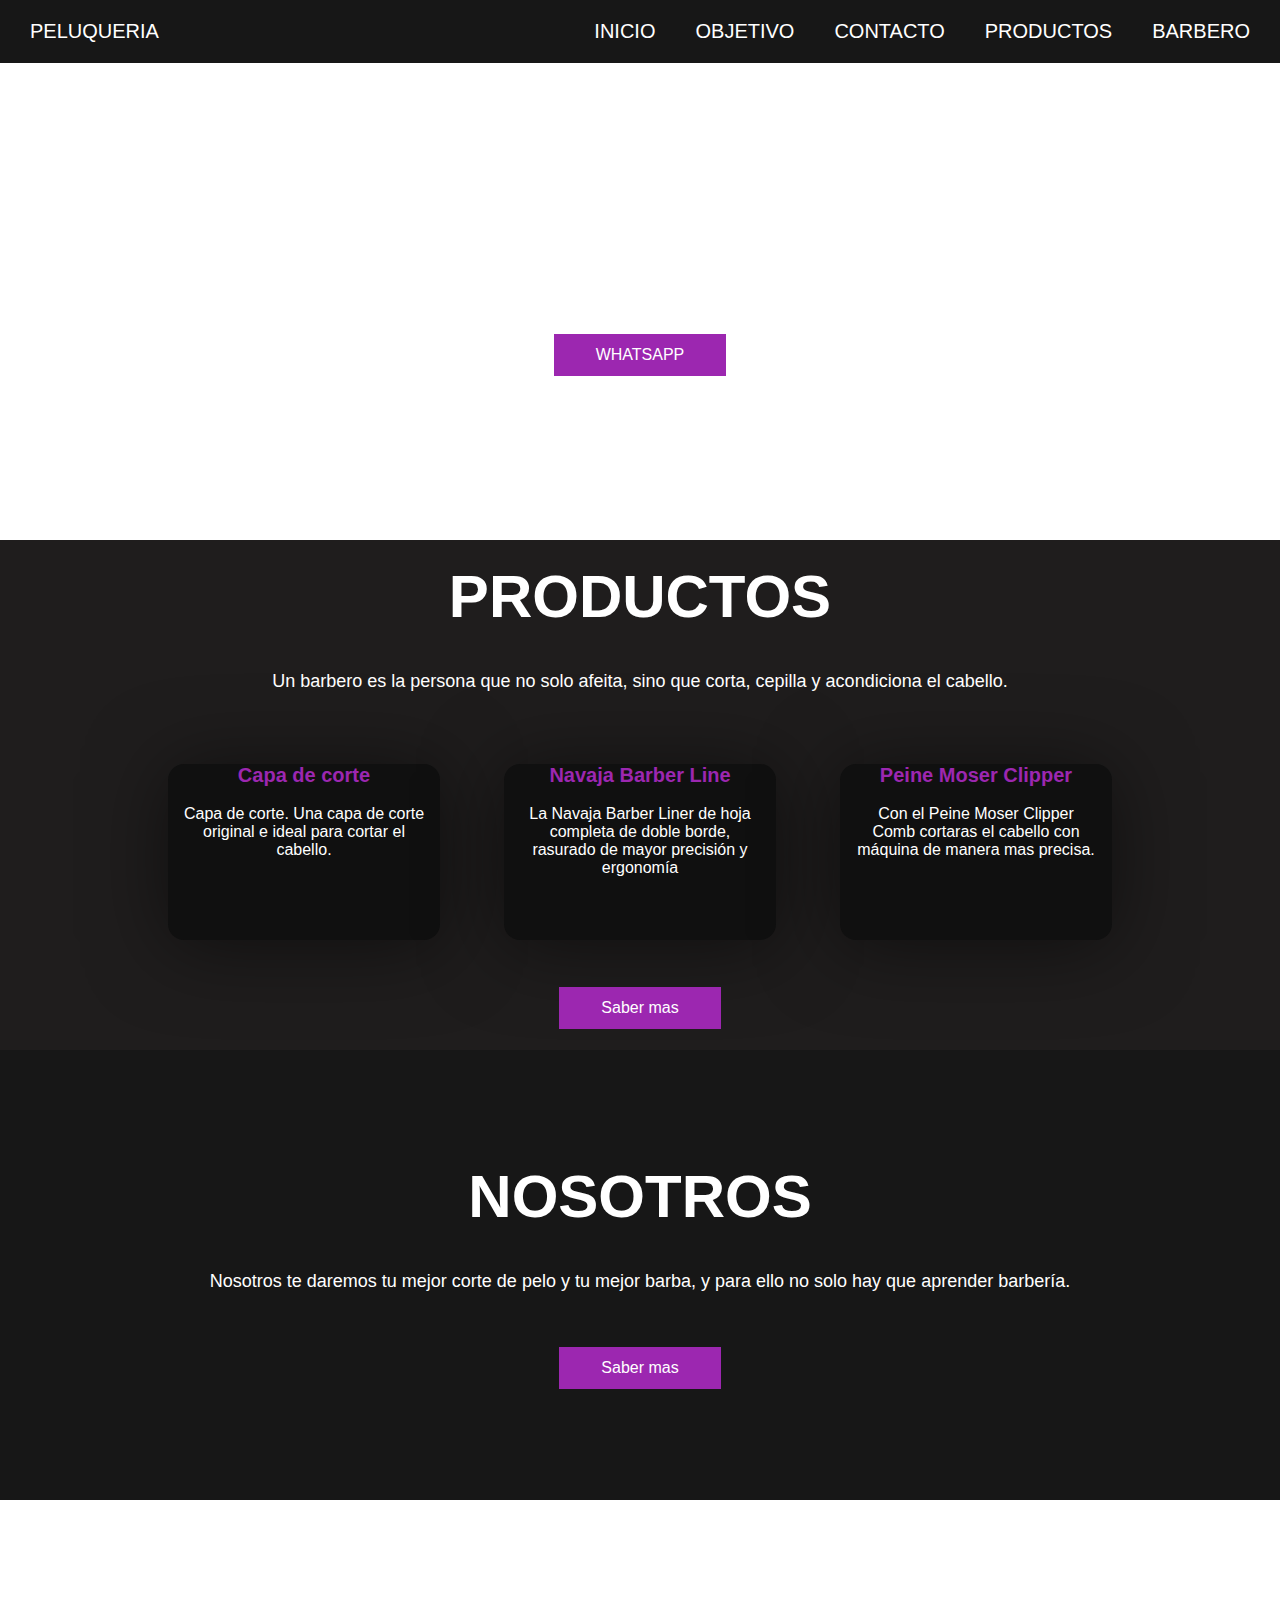
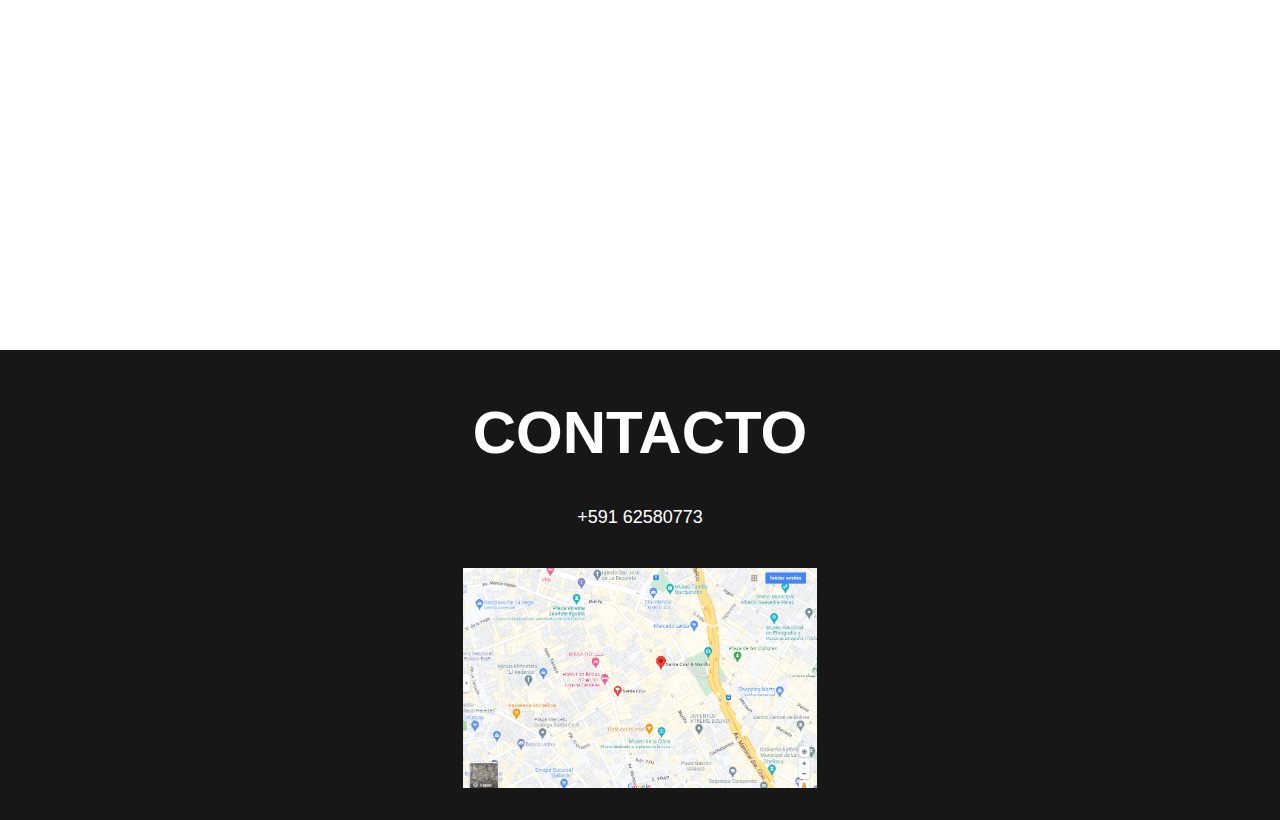
<file: index.html>
<!DOCTYPE html>
<html lang="en">
<head>
    <meta charset="UTF-8">
    <meta http-equiv="X-UA-Compatible" content="IE=edge">
    <meta name="viewport" content="width=device-width, initial-scale=1.0">
    <link rel="stylesheet" href="https://cdnjs.cloudflare.com/ajax/libs/font-awesome/5.15.1/css/all.min.css">
    <link rel="stylesheet" href="estilo.css">
    <title>PELUQUERIA</title>

</head>
<body>

    <div class="head">

        <div class="logo">
            <a href="#">PELUQUERIA</a>
        </div>

        <nav class="navbar">
        	<a href="index.html">Inicio</a>
            <a href="nosotros.html">Objetivo</a>
            <a href="contacto.html">Contacto</a>
            <a href="productos.html">Productos</a>
            <a href="cortes.html">Barbero</a>
        </nav>

    </div>

    <header class="content header">
        <h2 class="title">El Dueño del Mostacho.</h2>
        <p>
           La gracia de un barbero es sacar patilla donde no hay pelo.
        </p>

        <div class="btn-home">
            <a href="https://alvo.chat/D9" class="btn">WHATSAPP</a>
        </div>
    </header>

    <section class="content sau">

        <h2 class="title">Productos</h2>
        <p>Un barbero es la persona que no solo afeita, sino que corta, cepilla y acondiciona el cabello.</p>
        
        <div class="box-container">

 

            	<div class="box">
                
                <h3>Capa de corte</h3>
                <p><br>Capa de corte. Una capa de corte original e ideal para cortar el cabello.</p>
            </div>

 
            	<div class="box">
                
                <h3>Navaja Barber Line</h3>
                <p><br>La Navaja Barber Liner de hoja completa de doble borde, rasurado de mayor precisión y ergonomía</p>
            </div>

            <div class="box">
                
                <h3>Peine Moser Clipper</h3>
                <p><br>Con el Peine Moser Clipper Comb cortaras el cabello con máquina de manera mas precisa.</p>
            </div>
 		
        </div>
<a href="productos.html" class="btn">Saber mas</a>

    </section>

    <section class="content about">

        <h2 class="title">Nosotros</h2>
        <p>Nosotros te daremos tu mejor corte de pelo y tu mejor barba, y para ello no solo hay que aprender barbería.
        </p>

        <a href="nosotros.html" class="btn">Saber mas</a>

    </section>

    <section class="content price">

        <article class="contain">
            <h2 class="title">Precio</h2>
            <p>Por último, la estrategia de precios diferenciado se hace necesaria y relevante cuando se
piensa en aumentar el portafolio de productos ofertados y relacionados. Esta estrategia se
define por descreme con un precio más alto que los competidores, buscando capturar el
excedente de los primeros clientes innovadores.

            </p>

        </article>

    </section>

    <section class="content contact">
        <h2 class="title">Contacto</h2>
        <p>+591 62580773</p>
        <figure class="map">
            <img src="img/1.png" height="220px" width="100%" alt="mapa">
        </figure>
    </section>
    
</body>
</html>
</file>
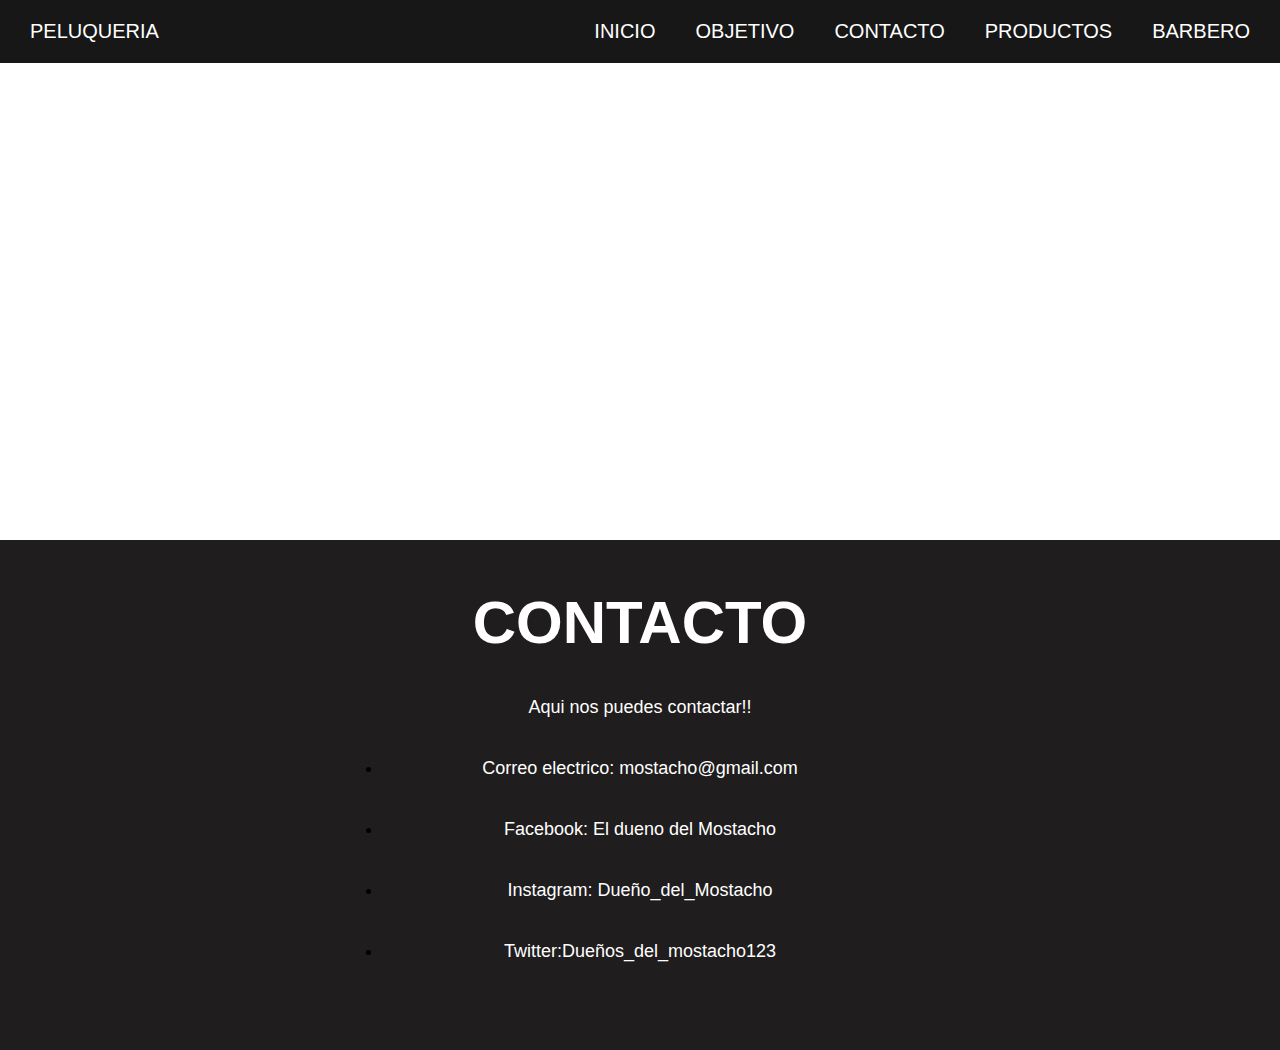
<file: contacto.html>
<!DOCTYPE html>
<html lang="en">
<head>
    <meta charset="UTF-8">
    <meta http-equiv="X-UA-Compatible" content="IE=edge">
    <meta name="viewport" content="width=device-width, initial-scale=1.0">
    <link rel="stylesheet" href="https://cdnjs.cloudflare.com/ajax/libs/font-awesome/5.15.1/css/all.min.css">
    <link rel="stylesheet" href="estilo.css">
    <title>PELUQUERIA</title>

</head>
<body>

    <div class="head">

        <div class="logo">
            <a href="#">PELUQUERIA</a>
        </div>

        <nav class="navbar">
            <a href="index.html">Inicio</a>
            <a href="nosotros.html">Objetivo</a>
            <a href="contacto.html">Contacto</a>
            <a href="productos.html">Productos</a>
            <a href="cortes.html">Barbero</a>
        </nav>

    </div>

    <header class="content header">
        <h2 class="title"></h2>
    </header>

    <section class="content sau">
        <h2 class="title">Contacto</h2>
        <p>Aqui nos puedes contactar!!<br>

<ul>
    <li><p>Correo electrico: mostacho@gmail.com</p></li>
    <li><p>Facebook: El dueno del Mostacho</p></li>
    <li><p>Instagram: Dueño_del_Mostacho</p></li>
    <li><p>Twitter:Dueños_del_mostacho123</p></li>

</ul>

    </section>    
</body>
</html>
</file>
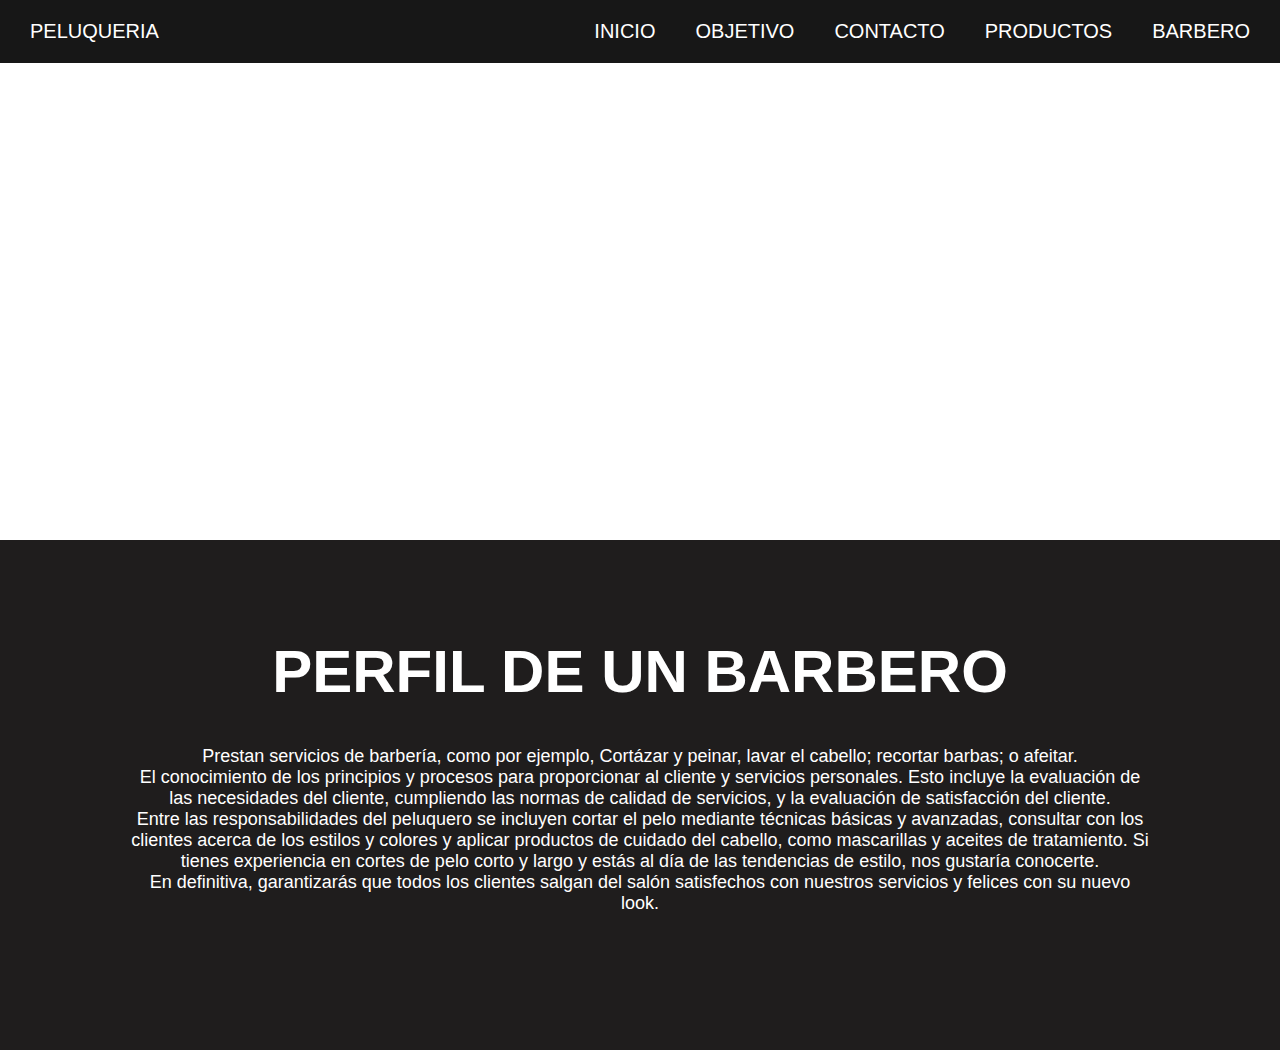
<file: cortes.html>
<!DOCTYPE html>
<html lang="en">
<head>
    <meta charset="UTF-8">
    <meta http-equiv="X-UA-Compatible" content="IE=edge">
    <meta name="viewport" content="width=device-width, initial-scale=1.0">
    <link rel="stylesheet" href="https://cdnjs.cloudflare.com/ajax/libs/font-awesome/5.15.1/css/all.min.css">
    <link rel="stylesheet" href="estilo.css">
    <title>PELUQUERIA</title>

</head>
<body>

    <div class="head">

        <div class="logo">
            <a href="#">PELUQUERIA</a>
        </div>

        <nav class="navbar">
            <a href="index.html">Inicio</a>
            <a href="nosotros.html">Objetivo</a>
            <a href="contacto.html">Contacto</a>
            <a href="productos.html">Productos</a>
            <a href="cortes.html">Barbero</a>
        </nav>

    </div>

    <header class="content header">
    </header>

    <section class="content sau">

        <h2 class="title">Perfil de un barbero</h2>
        <p>Prestan servicios de barbería, como por ejemplo, Cortázar y peinar, lavar el cabello; recortar barbas; o afeitar.<br>
        El conocimiento de los principios y procesos para proporcionar al cliente y servicios personales. Esto incluye la evaluación de las necesidades del cliente, cumpliendo las normas de calidad de servicios, y la evaluación de satisfacción del cliente.<br>
    Entre las responsabilidades del peluquero se incluyen cortar el pelo mediante técnicas básicas y avanzadas, consultar con los clientes acerca de los estilos y colores y aplicar productos de cuidado del cabello, como mascarillas y aceites de tratamiento. Si tienes experiencia en cortes de pelo corto y largo y estás al día de las tendencias de estilo, nos gustaría conocerte.<br>

En definitiva, garantizarás que todos los clientes salgan del salón satisfechos con nuestros servicios y felices con su nuevo look.</p>

        
    </section>
    
</body>
</html>
</file>
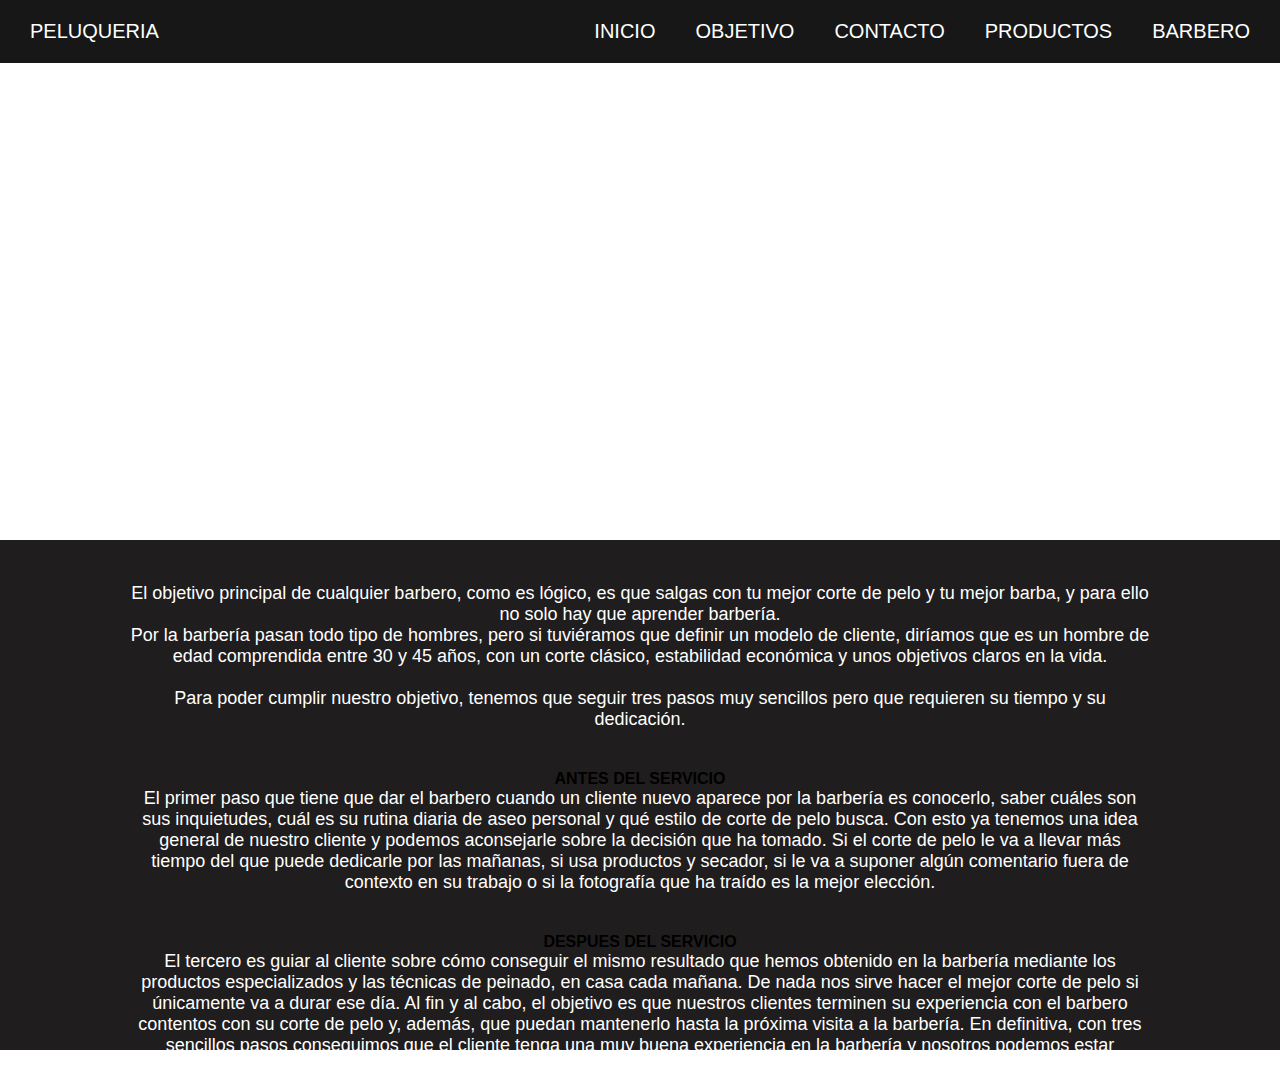
<file: nosotros.html>
<!DOCTYPE html>
<html lang="en">
<head>
    <meta charset="UTF-8">
    <meta http-equiv="X-UA-Compatible" content="IE=edge">
    <meta name="viewport" content="width=device-width, initial-scale=1.0">
    <link rel="stylesheet" href="https://cdnjs.cloudflare.com/ajax/libs/font-awesome/5.15.1/css/all.min.css">
    <link rel="stylesheet" href="estilo.css">
    <title>PELUQUERIA</title>

</head>
<body>

    <div class="head">

        <div class="logo">
            <a href="#">PELUQUERIA</a>
        </div>

        <nav class="navbar">
            <a href="index.html">Inicio</a>
            <a href="nosotros.html">Objetivo</a>
            <a href="contacto.html">Contacto</a>
            <a href="productos.html">Productos</a>
            <a href="cortes.html">Barbero</a>
        </nav>

    </div>

    <header class="content header">
        <h2 class="title"></h2>
    </header>

    <section class="content sau">
        <h2 class="title">Cuales son nuestros objetivos?</h2>
        <p>El objetivo principal de cualquier barbero, como es lógico, es que salgas con tu mejor corte de pelo y tu mejor barba, y para ello no solo hay que aprender barbería.<br>

Por la barbería pasan todo tipo de hombres, pero si tuviéramos que definir un modelo de cliente, diríamos que es un hombre de edad comprendida entre 30 y 45 años, con un corte clásico, estabilidad económica y unos objetivos claros en la vida.<br>
<br>

Para poder cumplir nuestro objetivo, tenemos que seguir tres pasos muy sencillos pero que requieren su tiempo y su dedicación.</p>
<h3>ANTES DEL SERVICIO</h3>
<p>El primer paso que tiene que dar el barbero cuando un cliente nuevo aparece por la barbería es conocerlo, saber cuáles son sus inquietudes, cuál es su rutina diaria de aseo personal y qué estilo de corte de pelo busca.

Con esto ya tenemos una idea general de nuestro cliente y podemos aconsejarle sobre la decisión que ha tomado. Si el corte de pelo le va a llevar más tiempo del que puede dedicarle por las mañanas, si usa productos y secador, si le va a suponer algún comentario fuera de contexto en su trabajo o si la fotografía que ha traído es la mejor elección.</p>

<h3>DESPUES DEL SERVICIO</h3>
<p>El tercero es guiar al cliente sobre cómo conseguir el mismo resultado que hemos obtenido en la barbería mediante los productos especializados y las técnicas de peinado, en casa cada mañana. De nada nos sirve hacer el mejor corte de pelo si únicamente va a durar ese día.

Al fin y al cabo, el objetivo es que nuestros clientes terminen su experiencia con el barbero contentos con su corte de pelo y, además, que puedan mantenerlo hasta la próxima visita a la barbería.

En definitiva, con tres sencillos pasos conseguimos que el cliente tenga una muy buena experiencia en la barbería y nosotros podemos estar satisfechos al haber conseguido nuestro objetivo diario.</p>
        
        

    </section>    
</body>
</html>
</file>
<file: estilo.css>
*{
    margin: 0;
    padding: 0;
    border: 0;
    font-size: 100%;
    vertical-align: baseline;

}

body {
    text-align: center;
    font-family: sans-serif;
}

.head {
    display: flex;
    align-items: center;
    justify-content: space-between;
    height: 63px;
    background: #171717;
    position: fixed;
    width: 100%;
    z-index: 100;
}

.navbar {
    display: flex;
    margin-right: 10px;
}

.logo {
    margin-left: 30px;
}

.logo a {
    text-decoration: none;
    color: #fff;
    text-transform: uppercase;
    font-size: 20px;
}

.navbar a {
    display: block;
    padding: 20px 20px;
    color: #fff;
    text-decoration: none;
    text-transform: uppercase;
    font-size: 20px;
}

.navbar a:hover {
    background: #3f3f3f;
}

.header {
    display: flex;
    justify-content: center;
    align-items: center;

}

.header {
    height: 60vh !important;
    background: url(https://trueman.ancorathemes.com/wp-content/uploads/2016/05/home1_slide1-1.jpg) no-repeat center;
    background-size: cover;
}

.title {
    margin-bottom: 40px;
    font-size: 60px;
    font-weight: 600;
    text-transform: uppercase;
    color: #fff;
}

p {
    margin-bottom: 40px;
    font-size: 18px;
    color: #fff;
    padding: 0 100px;
}

.btn {
    display: inline-block;
    margin-top: 15px;
    padding: 10px 40px;
    border: 2px solid #9c27b0;
    color: #fff;
    text-decoration: none;
    background: #9c27b0;
}

.btn:hover {
    background: none;
    
}

.btn-home {
    display: flex;
}

.btn-home a {
    margin: 0 10px;
}


.content {
    height: 50vh;
    display: flex;
    flex-direction: column;
    justify-content: center;
    align-items: center;
}

.sau {
    padding: 30px;
    background: #1f1d1d
}

.box-container {
    display: flex;
    justify-content: center;
    flex-wrap: wrap;
    text-align: center;

}

.box-container .box {
    height: 11rem;
    width: 17rem;
    background: #101010;
    text-align: center;
    border-radius: 1rem;
    box-shadow: 0 .3rem 5rem rgba(0, 0 , 0, .5);
    margin: 2rem;   
}

.box-container .box i {
    height: 3rem;
    width: 3rem;
    line-height: 3rem;
    text-align: center;
    border-radius: 50%;
    color: #fff;
    background: #9c27b0;
    font-size: 2rem;
    margin: 1rem 0;

}

.box-container .box h3 {
    font-size: 20px;
    color: #9c27b0;

}

.box-container .box p {
    padding: 0 15px;
    font-size: 16px;
}

.about {
    background: #171717;
}

.price {
    background: url(img/header.jpg) no-repeat center;
    background-attachment: fixed;
    background-size: cover;
    text-align: center;
}

.productos{
	width: 100px;
	height: 100px;
}
.contact {
    padding-top: 20px;
    background: #171717;
    padding-bottom: 0;
}


@media (max-width: 768px) {

    .title {
        margin-bottom: 0;
        font-size: 40px;
    }

    .sau {
        height: 100vh;
    }

    .navbar {
        display: none;
    }
   
    
}
</file>
